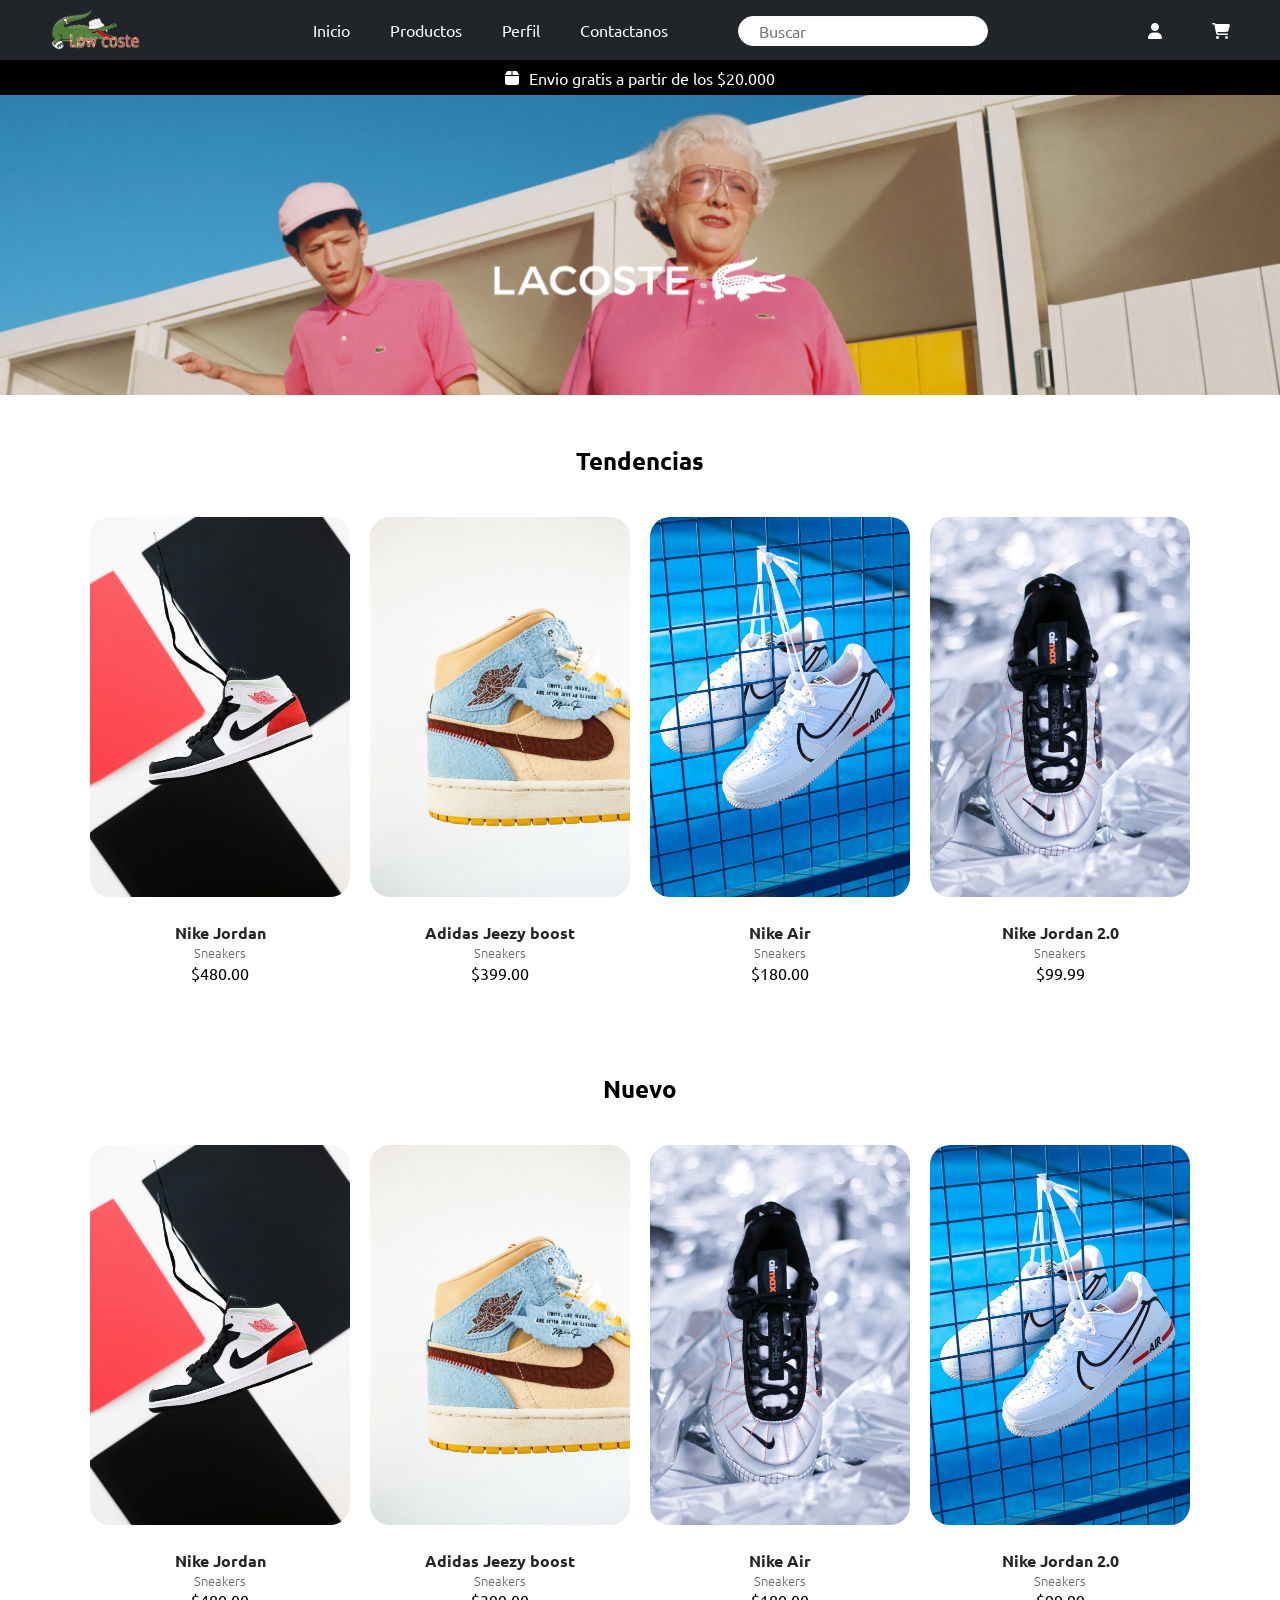
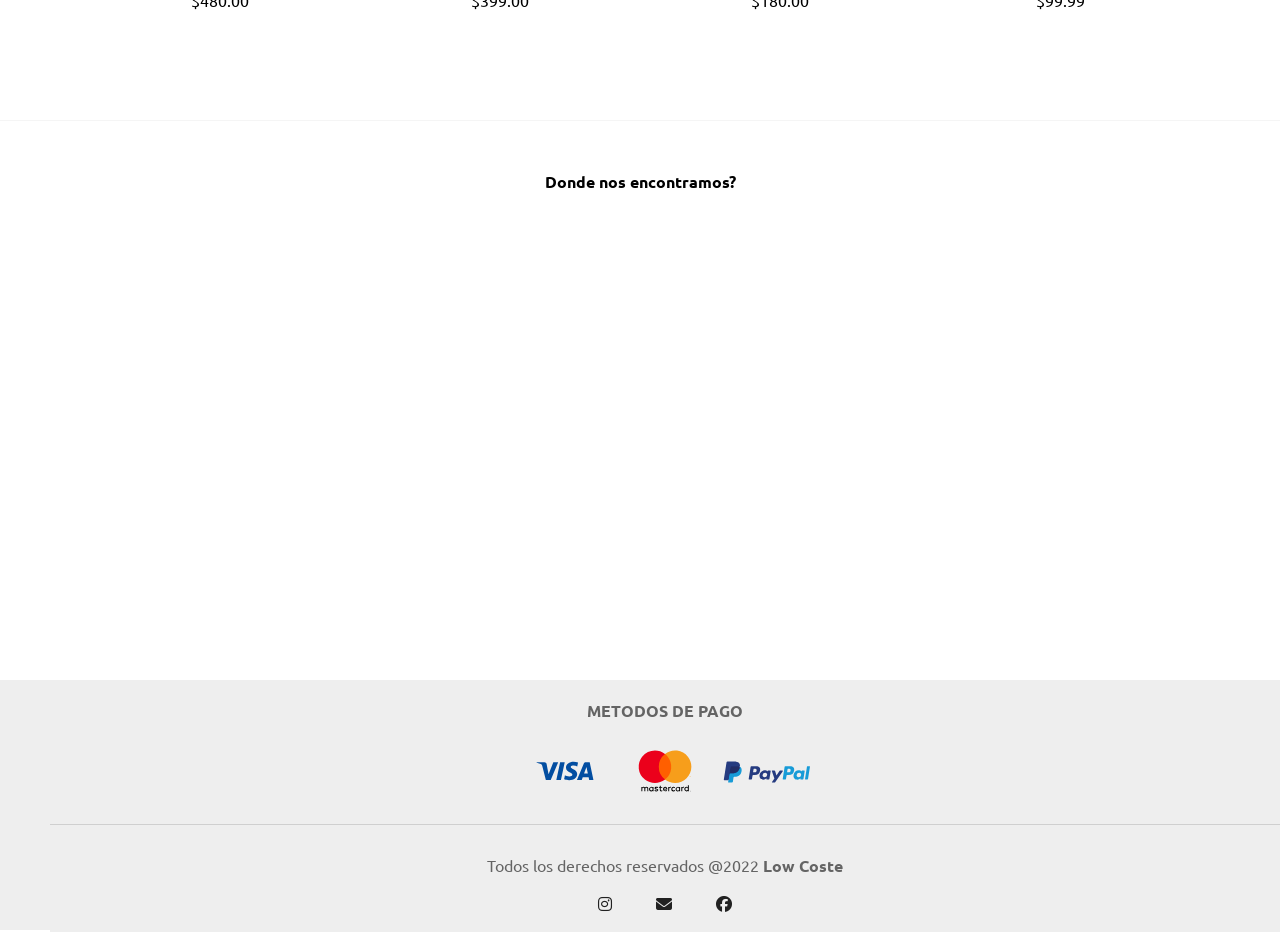
<file: index.html>
<!DOCTYPE html>
<html lang="en">
<head>
    <meta charset="UTF-8">
    <meta http-equiv="X-UA-Compatible" content="IE=edge">
    <meta name="viewport" content="width=device-width, initial-scale=1.0">
	<link rel="shortcut icon" href="./assets/images/lowcosteicono.webp" type="image/x-icon">
    <link rel="stylesheet" href="https://cdnjs.cloudflare.com/ajax/libs/font-awesome/6.2.1/css/all.min.css">
    <link rel="preconnect" href="https://fonts.googleapis.com"><link rel="preconnect" href="https://fonts.gstatic.com" crossorigin>
    <link href="https://fonts.googleapis.com/css2?family=Ubuntu:wght@300;400;700&display=swap" rel="stylesheet">
	<meta name="description" content="Comprá indumentaria y calzado al mejor precio en Low Coste Argentina">
	<meta name="keywords"  content="comprar, indumentaria, calzado, tienda"> 
	<link rel="stylesheet" href="./css/style.css">
    <title>Low Coste</title>
</head>
<body>
    <header>
        <nav>
            <input type="checkbox" id="check">									
            <label for="check" class="checkbtn">	
                <i class="fas fa-bars"></i>
            </label>
            <a href="#" class="enlace">
                <img src="./assets/images/LowCoste.webp" class="logo" alt="logo">
            </a>
            <ul class="ul-nav">
                <li><a href="./index.html">Inicio</a></li>
                <li><a href="./pages/productos.html">Productos</a></li>
                <li><a href="./pages/perfil.html">Perfil</a></li>
                <li><a href="./pages/contactanos.html">Contactanos</a></li>
                <li class="carrito"><a href="./pages/carrito.html">Carrito</a></li>
                <li class="li-buscador-nav">
                    <label for="Buscar" class="buscar2">
                        <input type="text" placeholder="Buscar" required>
                    </label> 
                </li>
            </ul> 
            <ul ul-buscador>
                <li class="li-buscador">
                    <label for="Buscar" class="buscar">
                    <input type="text" placeholder="Buscar" required>
                </label> 
                </li>
            </ul>
            <div class="items">
                <a href="./pages/perfil.html"><i class="fa-solid fa-user"></i></a>
                <a href="./pages/carrito.html"><i class="fa-solid fa-cart-shopping"></i></a>
            </div>
        </nav>
    </header>

	<div class="promocion">
        <i class="fa-sharp fa-solid fa-box"></i>
        Envio gratis a partir de los $20.000
    </div>

	<div class="advertising">
		<ul>
			<li><img src="./assets/images/lacoste1.webp" alt="lacoste1"></li>
			<li><img src="./assets/images/lacoste2.avif" alt="lacoste2"></li>
			<li><img src="./assets/images/lacoste3.webp" alt="la"></li>
			<li><img src="./assets/images/lacoste4.avif" alt="a"></li>
		</ul>
	</div>

	<!-- TENDENCIAS -->
    <section class="container-related-products">
		<h2>Tendencias</h2>
		<div class="card-list-products">
			<div class="card">
				<div class="card-img">
					<img src="./assets/images/j1.webp" alt="producto-1">
				</div>
				<div class="info-card">
					<div class="text-product">
						<h3>Nike Jordan</h3>
						<p class="category">
							Sneakers
						</p>
					</div>
					<div class="price">$480.00</div>
				</div>
			</div>
			<div class="card">
				<div class="card-img">
					<img src="./assets/images/j3.webp" alt="producto-2">
				</div>
				<div class="info-card">
					<div class="text-product">
						<h3>Adidas Jeezy boost</h3>
						<p class="category">
							Sneakers
						</p>
					</div>
					<div class="price">$399.00</div>
				</div>
			</div>
			<div class="card">
				<div class="card-img">
					<img src="./assets/images/aaa.webp" alt="producto-3">
				</div>
				<div class="info-card">
					<div class="text-product">
						<h3>Nike Air</h3>
						<p class="category">
							Sneakers
						</p>
					</div>
					<div class="price">$180.00</div>
				</div>
			</div>
			<div class="card">
				<div class="card-img">
					<img src="./assets/images/a.webp" alt="producto-4">
				</div>
				<div class="info-card">
					<div class="text-product">
						<h3>Nike Jordan 2.0</h3>
						<p class="category">
							Sneakers
						</p>
					</div>
					<div class="price">$99.99</div>
				</div>
			</div>
		</div>
	</section>
		</div>
	<section class="container-related-products">
		<h2>Nuevo</h2>
		<div class="card-list-products">
			<div class="card">
				<div class="card-img">
					<img src="./assets/images/j1.webp" alt="producto-1">
				</div>
				<div class="info-card">
					<div class="text-product">
						<h3>Nike Jordan</h3>
						<p class="category">
							Sneakers
						</p>
					</div>
					<div class="price">$480.00</div>
				</div>
			</div>
			<div class="card">
				<div class="card-img">
					<img src="./assets/images/j3.webp" alt="producto-2">
				</div>
				<div class="info-card">
					<div class="text-product">
						<h3>Adidas Jeezy boost</h3>
						<p class="category">
							Sneakers
						</p>
					</div>
					<div class="price">$399.00</div>
				</div>
			</div>
			<div class="card">
				<div class="card-img">
					<img src="./assets/images/a.webp" alt="producto-3">
				</div>
				<div class="info-card">
					<div class="text-product">
						<h3>Nike Air</h3>
						<p class="category">
							Sneakers
						</p>
					</div>
					<div class="price">$180.00</div>
				</div>
			</div>
			<div class="card">
				<div class="card-img">
					<img src="./assets/images/aaa.webp" alt="producto-4">
				</div>
				<div class="info-card">
					<div class="text-product">
						<h3>Nike Jordan 2.0</h3>
						<p class="category">
							Sneakers
						</p>
					</div>
					<div class="price">$99.99</div>
				</div>
			</div>
		</div>
	</section>

    <div align = "center" class="maps">
		<h4>Donde nos encontramos?</h4>
		<iframe src="https://www.google.com/maps/embed?pb=!1m18!1m12!1m3!1d449.4825758184048!2d-73.9990399514103!3d40.723601252837916!2m3!1f0!2f0!3f0!3m2!
		1i1024!2i768!4f13.1!3m3!1m2!1s0x89c2598ec4fef01d%3A0xa60306e0ee97de5b!2sLacoste!5e0!3m2!1ses!2sar!4v1669744217384!5m2!1ses!2sar" 
		width="600" height="450" style="border:0;" allowfullscreen="" loading="lazy" referrerpolicy="no-referrer-when-downgrade" class="mapa"></iframe>
	</div>
   
    <footer>   
        <div class="container-footer">
			<p><b>METODOS DE PAGO</b></p>
			<ul> 
				<li><img src="./assets/images/visa.svg" alt="Visa"></li>
				<li><img src="./assets/images/mastercard.svg" alt="Mastercard"></li>
				<li><img src="./assets/images/paypal.svg" alt="Paypal"></li>
			</ul>
        </div>
		<div class="footer-icons">
			<p>Todos los derechos reservados @2022 <b>Low Coste</b></p>
			<a href="https://www.instagram.com/lacoste/" target="_blank"><i class="fa-brands fa-instagram"></i></a>
			<a href="https://www.google.com/intl/es-419/gmail/about/" target="_blank"><i class="fa-solid fa-envelope"></i></a>
			<a href="https://es-la.facebook.com/" target="_blank"><i class="fa-brands fa-facebook"></i></a>
		</div> 
    </footer>
    
</body>
</html>
</file>
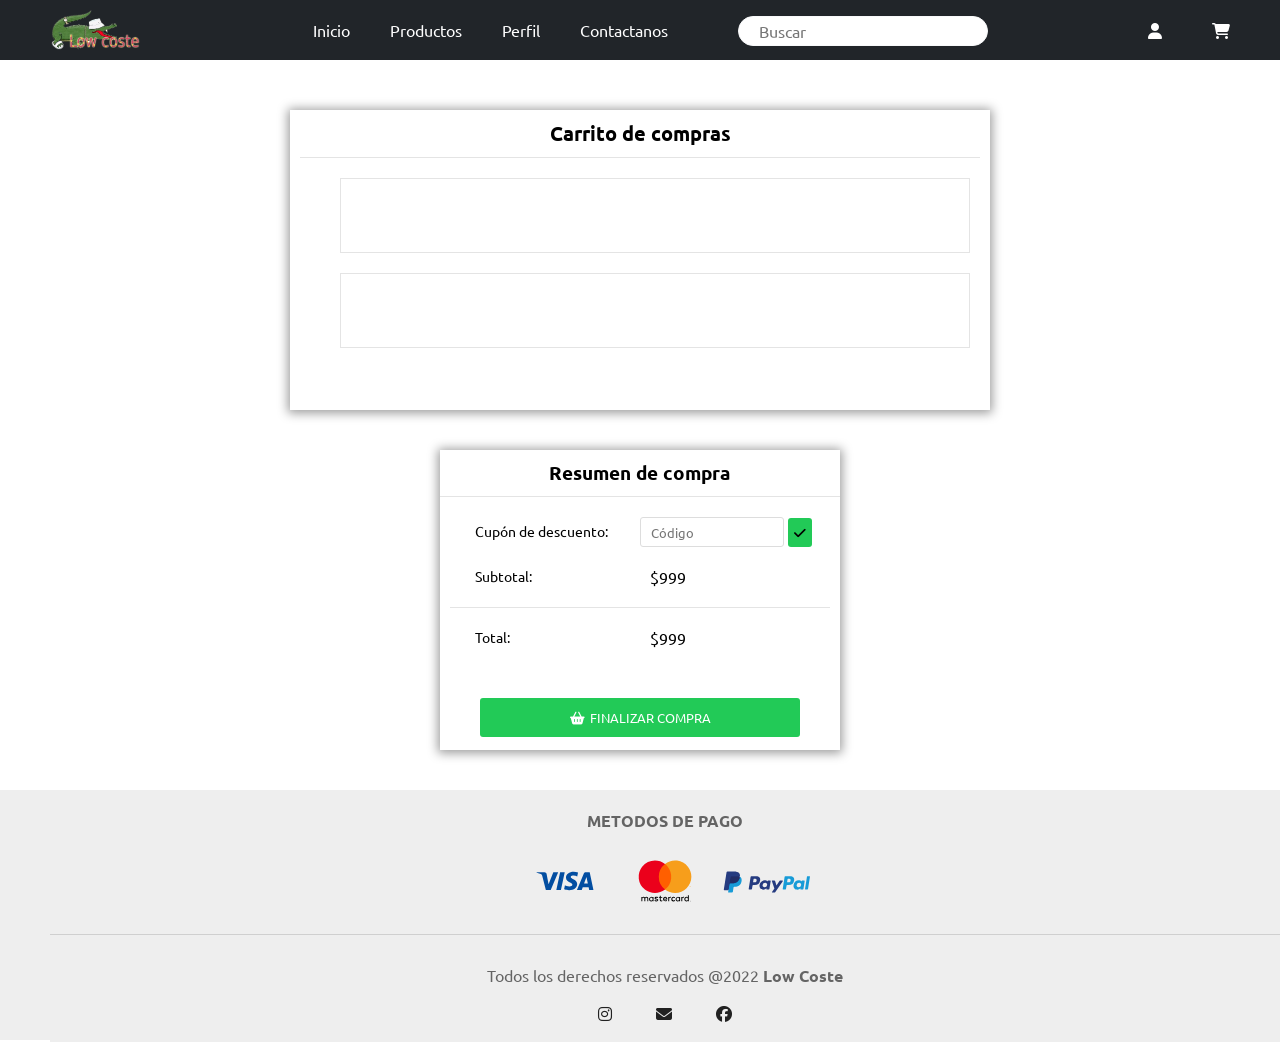
<file: pages/carrito.html>
<!DOCTYPE html>
<html lang="en">
<head>
    <meta charset="UTF-8">
    <meta http-equiv="X-UA-Compatible" content="IE=edge">
    <meta name="viewport" content="width=device-width, initial-scale=1.0">
	<link rel="shortcut icon" href="../assets/images/lowcosteicono.webp" type="image/x-icon">
    <link rel="stylesheet" href="https://cdnjs.cloudflare.com/ajax/libs/font-awesome/6.2.1/css/all.min.css">
    <link rel="preconnect" href="https://fonts.googleapis.com"><link rel="preconnect" href="https://fonts.gstatic.com" crossorigin>
    <link href="https://fonts.googleapis.com/css2?family=Ubuntu:wght@300;400;700&display=swap" rel="stylesheet">
    <meta name="description" content="Comprá indumentaria y calzado al mejor precio en Low Coste Argentina">
	<meta name="keywords"  content="comprar, indumentaria, calzado, tienda"> 
    <link rel="stylesheet" href="../css/style.css">
    <title>Low Coste</title>
</head>
<body>
    <header>
        <nav>
            <input type="checkbox" id="check">
            <label for="check" class="checkbtn">
                <i class="fas fa-bars"></i>
            </label>
            <a href="#" class="enlace">
                <img src="../assets/images/LowCoste.webp" class="logo" alt="logo">
            </a>
            <ul class="ul-nav">
                <li><a href="../index.html">Inicio</a></li>
                <li><a href="../pages/productos.html">Productos</a></li>
                <li><a href="../pages/perfil.html">Perfil</a></li>
                <li><a href="../pages/contactanos.html">Contactanos</a></li>
                <li class="carrito"><a href="../pages/carrito.html">Carrito</a></li>
                <li class="li-buscador-nav">
                    <label for="Buscar" class="buscar2">
                        <input type="text" placeholder="Buscar" required>
                    </label> 
                </li>
            </ul> 
            <ul ul-buscador>
                <li class="li-buscador">
                    <label for="Buscar" class="buscar">
                    <input type="text" placeholder="Buscar" required>
                </label> 
                </li>
            </ul>
            <div class="items">
                <a href="../pages/perfil.html"><i class="fa-solid fa-user"></i></a>
                <a href="../pages/carrito.html"><i class="fa-solid fa-cart-shopping"></i></a>
            </div>
        </nav>
    </header>
    <div class="container-carrito">
        <div class="carrito-productos">
            <h5>Carrito de compras</h5>
            <div class="producto-1"></div>
            <div class="producto-1"></div>
        </div> 
        <div class="carrito-resumen">
            <h5>Resumen de compra</h5>
             <div class="descuento">
                <p>Cupón de descuento:</p>
                <input type="codigo" id="codigo" placeholder="Código">
                <button class="boton-check"><i class="fa-solid fa-check"></i></button>
             </div>
            <div class="subtotal">
                <p>Subtotal:</p>
                <span>$999</span>
            </div>
            <div class="total">
                <p>Total:</p>
                <span>$999</span>
            </div>
            <div class="boton">
                <button class="boton-basket"><i class="fa-solid fa-basket-shopping"></i>Finalizar Compra</button>
            </div>
        </div>
    </div>
    <footer>   
        <div class="container-footer">
			<p><b>METODOS DE PAGO</b></p>
			<ul> 
				<li><img src="../assets/images/visa.svg" alt="Visa"></li>
				<li><img src="../assets/images/mastercard.svg" alt="Mastercard"></li>
				<li><img src="../assets/images/paypal.svg" alt="Paypal"></li>
			</ul>
        </div>
		<div class="footer-icons">
			<p>Todos los derechos reservados @2022 <b>Low Coste</b></p>
			<a href="https://www.instagram.com/lacoste/" target="_blank"><i class="fa-brands fa-instagram"></i></a>
			<a href="https://www.google.com/intl/es-419/gmail/about/" target="_blank"><i class="fa-solid fa-envelope"></i></a>
			<a href="https://es-la.facebook.com/" target="_blank"><i class="fa-brands fa-facebook"></i></a>
		</div> 
    </footer>
</body>
</html>
</file>
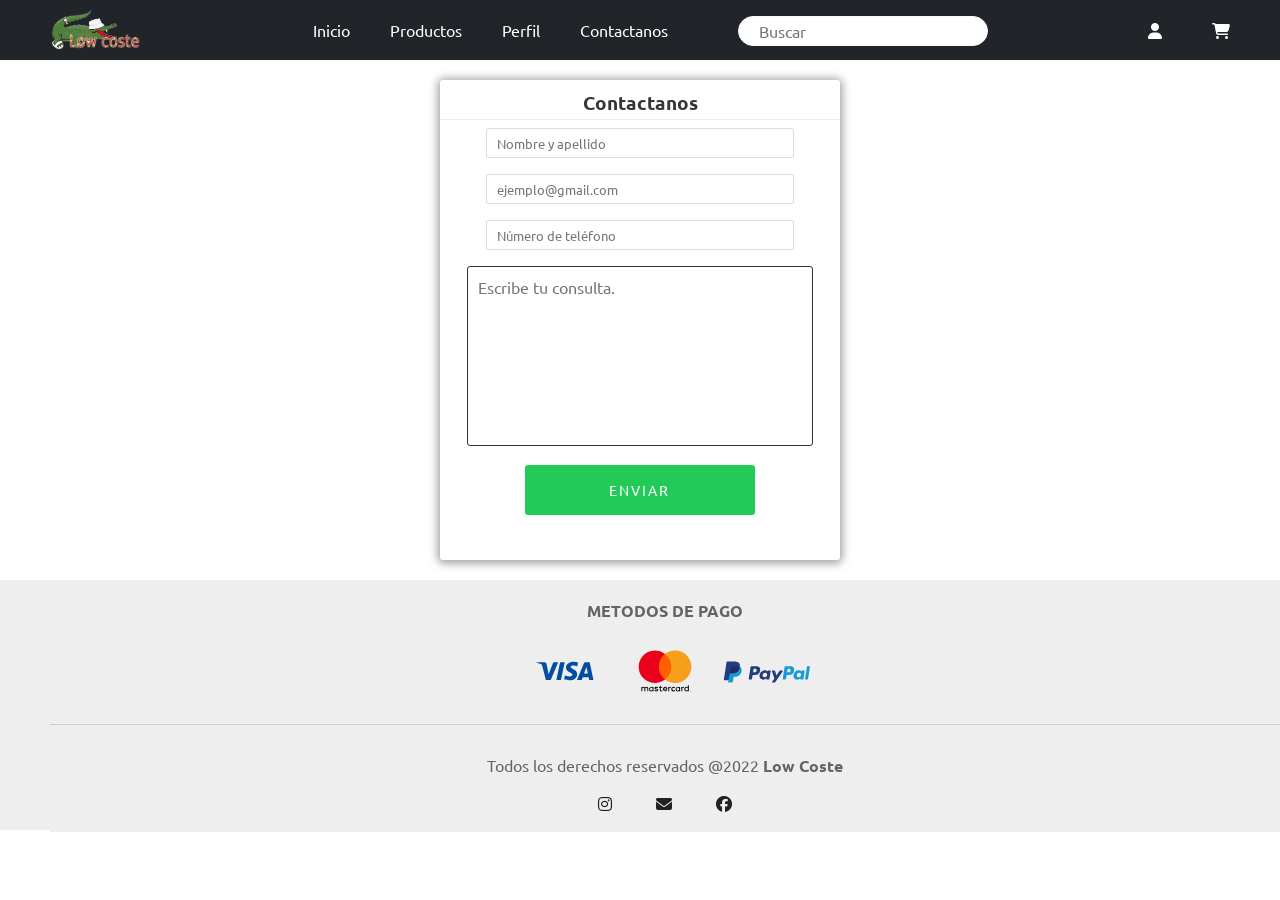
<file: pages/contactanos.html>
<!DOCTYPE html>
<html lang="en">
<head>
    <meta charset="UTF-8">
    <meta http-equiv="X-UA-Compatible" content="IE=edge">
    <meta name="viewport" content="width=device-width, initial-scale=1.0">
	<link rel="shortcut icon" href="../assets/images/lowcosteicono.webp" type="image/x-icon">
    <link rel="stylesheet" href="https://cdnjs.cloudflare.com/ajax/libs/font-awesome/6.2.1/css/all.min.css">
    <link rel="preconnect" href="https://fonts.googleapis.com"><link rel="preconnect" href="https://fonts.gstatic.com" crossorigin>
    <link href="https://fonts.googleapis.com/css2?family=Ubuntu:wght@300;400;700&display=swap" rel="stylesheet">
    <meta name="description" content="Comprá indumentaria y calzado al mejor precio en Low Coste Argentina">
	<meta name="keywords"  content="comprar, indumentaria, calzado, tienda"> 
    <link rel="stylesheet" href="../css/style.css">
    <title>Low Coste</title>
</head>
<body>
    <header>
        <nav>
            <input type="checkbox" id="check">
            <label for="check" class="checkbtn">
                <i class="fas fa-bars"></i>
            </label>
            <a href="#" class="enlace">
                <img src="../assets/images/LowCoste.webp" class="logo" alt="logo">
            </a>
            <ul class="ul-nav">
                <li><a href="../index.html">Inicio</a></li>
                <li><a href="../pages/productos.html">Productos</a></li>
                <li><a href="../pages/perfil.html">Perfil</a></li>
                <li><a href="../pages/contactanos.html">Contactanos</a></li>
                <li class="carrito"><a href="../pages/carrito.html">Carrito</a></li>
                <li class="li-buscador-nav">
                    <label for="Buscar" class="buscar2">
                        <input type="text" placeholder="Buscar" required>
                    </label> 
                </li>
            </ul> 
            <ul ul-buscador>
                <li class="li-buscador">
                    <label for="Buscar" class="buscar">
                    <input type="text" placeholder="Buscar" required>
                </label> 
                </li>
            </ul>
            <div class="items">
                <a href="../pages/perfil.html"><i class="fa-solid fa-user"></i></a>
                <a href="../pages/carrito.html"><i class="fa-solid fa-cart-shopping"></i></a>
            </div>
        </nav>
    </header>
    <!-- CONTACTANOS -->
	<div class="container-contactanos"> 
		<div class="contactanos-header">
		  <h3>Contactanos</h3>
		</div>
			<form class="contactanos-form">
				<div>
			  		<input type="nombre" id="nombre" required placeholder="Nombre y apellido">
				</div>
				<div>
			  		<input type="correo" id="correo" required placeholder="ejemplo@gmail.com">
				</div>
				<div>
			  		 <input type="numero" id="numero" required placeholder="Número de teléfono">
				</div>
				<div>
					<textarea name="mensaje" id="mensaje" cols="30" rows="5" maxlength="200" required placeholder="Escribe tu consulta."></textarea>
				</div>
				<div>
					  <button type="submit">Enviar</button>
				</div>
			</form>
	</div>

    <footer>   
        <div class="container-footer">
			<p><b>METODOS DE PAGO</b></p>
			<ul> 
				<li><img src="../assets/images/visa.svg" alt="Visa"></li>
				<li><img src="../assets/images/mastercard.svg" alt="Mastercard"></li>
				<li><img src="../assets/images/paypal.svg" alt="Paypal"></li>
			</ul>
        </div>
		<div class="footer-icons">
			<p>Todos los derechos reservados @2022 <b>Low Coste</b></p>
			<a href="https://www.instagram.com/lacoste/" target="_blank"><i class="fa-brands fa-instagram"></i></a>
			<a href="https://www.google.com/intl/es-419/gmail/about/" target="_blank"><i class="fa-solid fa-envelope"></i></a>
			<a href="https://es-la.facebook.com/" target="_blank"><i class="fa-brands fa-facebook"></i></a>
		</div> 
    </footer>

 </body>
 </html>
</file>
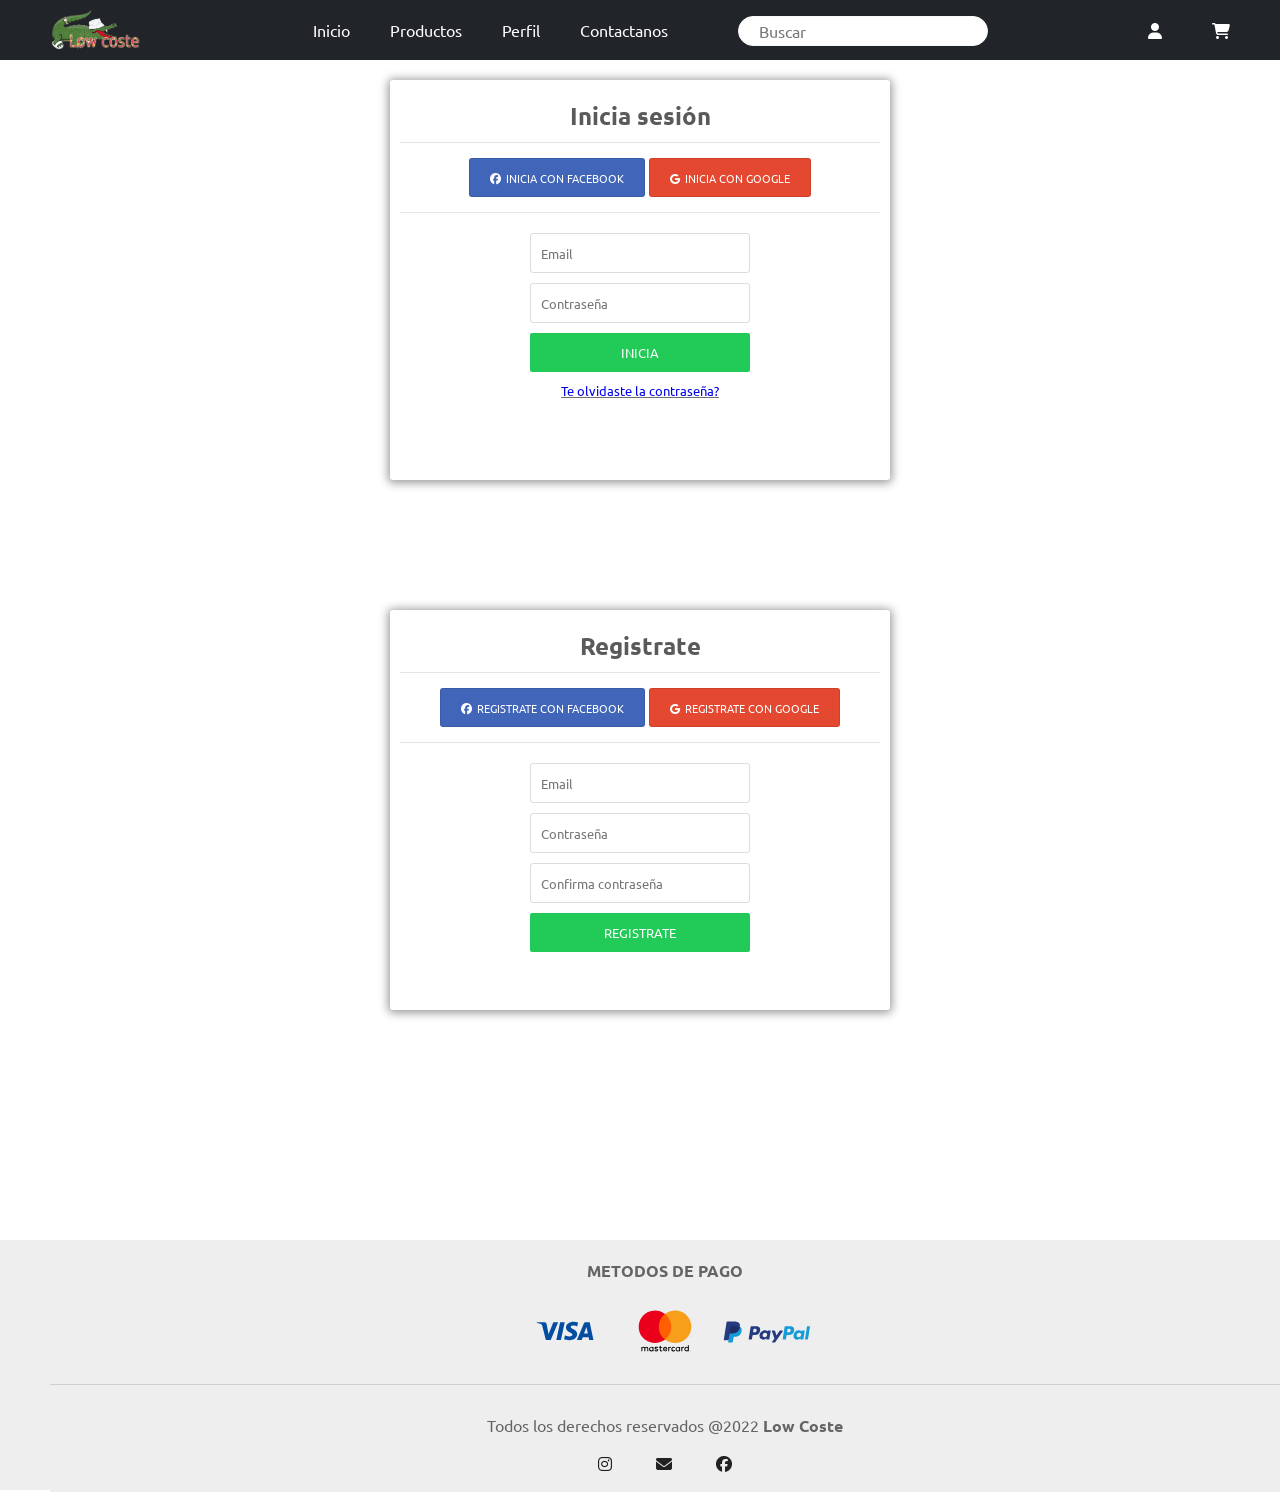
<file: pages/perfil.html>
<!DOCTYPE html>
<html lang="en">
<head>
    <meta charset="UTF-8">
    <meta http-equiv="X-UA-Compatible" content="IE=edge">
    <meta name="viewport" content="width=device-width, initial-scale=1.0">
	  <link rel="shortcut icon" href="../assets/images/lowcosteicono.webp" type="image/x-icon">
    <link rel="stylesheet" href="https://cdnjs.cloudflare.com/ajax/libs/font-awesome/6.2.1/css/all.min.css">
    <link rel="preconnect" href="https://fonts.googleapis.com"><link rel="preconnect" href="https://fonts.gstatic.com" crossorigin>
    <link href="https://fonts.googleapis.com/css2?family=Ubuntu:wght@300;400;700&display=swap" rel="stylesheet">
    <meta name="description" content="Comprá indumentaria y calzado al mejor precio en Low Coste Argentina">
	  <meta name="keywords"  content="comprar, indumentaria, calzado, tienda"> 
    <link rel="stylesheet" href="../css/style.css">
    <title>Low Coste</title>
</head>
<body>
    <header>
        <nav>
            <input type="checkbox" id="check">
            <label for="check" class="checkbtn">
                <i class="fas fa-bars"></i>
            </label>
            <a href="#" class="enlace">
                <img src="../assets/images/LowCoste.webp" class="logo" alt="logo">
            </a>
            <ul class="ul-nav">
                <li><a href="../index.html">Inicio</a></li>
                <li><a href="../pages/productos.html">Productos</a></li>
                <li><a href="../pages/perfil.html">Perfil</a></li>
                <li><a href="../pages/contactanos.html">Contactanos</a></li>
                <li class="carrito"><a href="../pages/carrito.html">Carrito</a></li>
                <li class="li-buscador-nav">
                    <label for="Buscar" class="buscar2">
                        <input type="text" placeholder="Buscar" required>
                    </label> 
                </li>
            </ul> 
            <ul ul-buscador>
                <li class="li-buscador">
                    <label for="Buscar" class="buscar">
                    <input type="text" placeholder="Buscar" required>
                </label> 
                </li>
            </ul>
            <div class="items">
                <a href="../pages/perfil.html"><i class="fa-solid fa-user"></i></a>
                <a href="../pages/carrito.html"><i class="fa-solid fa-cart-shopping"></i></a>
            </div>
        </nav>
    </header>

    <div class="container-perfil">
      <div class="container-login">
          <div class="login-header">
          <h3>Inicia sesión</h3>
          </div>
          <div class="botones">
          <button class="boton1"><a href="#">
            <i class="fa-brands fa-facebook"></i>Inicia con Facebook</a></button>
          <button class="boton2"><a href="#">
            <i class="fa-brands fa-google"></i>Inicia con Google</a></button>
          </div>
          <form class="form-login">
              <div class="form">
                <input type="email" id="email" placeholder="Email">
              </div>
              <div class="form">
                <input type="contraseña" id="contraseña" placeholder="Contraseña">
              </div>
              <div class="form">
                <button>INICIA</button>
              </div>
              <div class="form-input">
                <a href="#">Te olvidaste la contraseña?</a>
              </div>
            </form> 
      </div>
      <div class="container-register">
          <div class="login-header">
          <h3>Registrate</h3>
          </div>
          <div class="botones">
          <button class="boton1"><a href="#">
            <i class="fa-brands fa-facebook"></i>Registrate con Facebook</a></button>
          <button class="boton2"><a href="#">
            <i class="fa-brands fa-google"></i>Registrate con Google</a></button>
          </div>
          <form class="form-login">
              <div class="form">
                <input type="email" id="email" placeholder="Email">
              </div>
              <div class="form">
                <input type="contraseña" id="contraseña" placeholder="Contraseña">
              </div>
              <div class="form">
                <input type="contraseña" id="contraseña" placeholder="Confirma contraseña">
             </div>
              <div class="form">
                <button>REGISTRATE</button>
              </div>
            </form> 
      </div>
  </div>

        <footer>   
          <div class="container-footer">
        <p><b>METODOS DE PAGO</b></p>
        <ul> 
          <li><img src="../assets/images/visa.svg" alt="Visa"></li>
          <li><img src="../assets/images/mastercard.svg" alt="Mastercard"></li>
          <li><img src="../assets/images/paypal.svg" alt="Paypal"></li>
        </ul>
          </div>
      <div class="footer-icons">
        <p>Todos los derechos reservados @2022 <b>Low Coste</b></p>
        <a href="https://www.instagram.com/lacoste/" target="_blank"><i class="fa-brands fa-instagram"></i></a>
        <a href="https://www.google.com/intl/es-419/gmail/about/" target="_blank"><i class="fa-solid fa-envelope"></i></a>
        <a href="https://es-la.facebook.com/" target="_blank"><i class="fa-brands fa-facebook"></i></a>
      </div> 
      </footer>
</body>
</html>
</file>
<file: css/style.css>
* {
  margin: 0;
  padding: 0;
  text-decoration: none;
  list-style: none;
  box-sizing: border-box;
  font-family: 'Ubuntu', sans-serif; }

nav {
  background-color: #212529;
  height: 60px;
  width: 100%; }
  nav .ul-nav {
    display: flex;
    justify-content: center;
    line-height: 60px; }
  nav ul li a {
    color: #fff;
    padding: 0px 60px; }

.enlace {
  position: absolute;
  padding: 10px 50px; }

.logo {
  height: 40px; }

.checkbtn {
  font-size: 30px;
  color: #fff;
  float: right;
  line-height: 80px;
  cursor: pointer;
  display: none; }

.carrito {
  display: none; }

.li-buscador {
  background-color: #212529;
  display: flex;
  justify-content: center; }

.buscar {
  display: none;
  position: relative;
  justify-content: center; }
  .buscar input {
    width: 250px;
    height: 30px;
    padding: 0 20px;
    font-size: 1rem;
    outline: none;
    border: 1px solid #f8f9fa;
    border-radius: 30px; }

.buscar2 {
  display: flex;
  justify-content: center;
  padding: 6px 0 0 50px;
  line-height: 25px; }
  .buscar2 input {
    margin-top: 10px;
    width: 250px;
    height: 30px;
    padding: 0 20px;
    font-size: 1rem;
    outline: none;
    border: 1px solid #f8f9fa;
    border-radius: 30px; }

.items {
  display: flex;
  position: absolute;
  padding-right: 50px;
  top: 20px;
  right: 0; }
  .items a {
    padding-left: 50px;
    color: #fff; }

#check {
  display: none; }

/*HEADER*/
@media (max-width: 1350px) {
  nav ul li a {
    padding: 0px 20px; } }

@media (max-width: 1000px) {
  .buscar2 {
    display: none; }
  .buscar {
    display: flex; }
  nav {
    height: 100px; } }

@media (max-width: 750px) {
  .checkbtn {
    display: flex;
    padding: 25px 25px 5px 5px; }
  nav {
    height: 80px; }
  .items {
    margin: 10px 50px 0px 0px; }
  .li-buscador {
    padding: 25px 0 0 100px; }
  .enlace {
    padding: 15px 50px; }
  .ul-nav {
    position: fixed;
    flex-direction: column;
    width: 100%;
    height: 400px;
    background-color: #343A40;
    top: 80px;
    left: -100%;
    text-align: center;
    align-items: center;
    transition: all 0.5s; }
  nav ul li a {
    font-size: 20px; }
  #check:checked ~ ul {
    left: 0; } }

@media (max-width: 720px) {
  .fa-user {
    display: none; } }

@media (max-width: 600px) {
  .fa-cart-shopping {
    display: none; }
  .carrito {
    display: flex; } }

@media (max-width: 505px) {
  .buscar input {
    display: none; }
  .buscar2 {
    display: flex;
    padding-right: 50px; } }

/*HEADER*/
.promocion {
  height: 35px;
  width: 100%;
  background-color: #000;
  color: #fff;
  display: flex;
  justify-content: center;
  align-items: center; }
  .promocion i {
    padding-right: 10px; }

.advertising {
  width: 100%;
  height: 450px;
  overflow: hidden;
  background-size: cover;
  background-position: center center; }
  .advertising ul {
    display: flex;
    width: 400%;
    animation: slide 25s infinite alternate linear; }
    .advertising ul li {
      list-style: none;
      width: 100%;
      height: 100%; }
      .advertising ul li img {
        width: 100%;
        height: 100%; }

@keyframes slide {
  0% {
    margin-left: 0%; }
  20% {
    margin-left: 0%; }
  25% {
    margin-left: -100%; }
  45% {
    margin-left: -100%; }
  50% {
    margin-left: -200%; }
  70% {
    margin-left: -200%; }
  75% {
    margin-left: -300%; }
  100% {
    margin-left: -300%; } }

.backvideo {
  width: 100%;
  height: calc(50vh - 50px);
  object-fit: cover; }

@media (max-width: 1600px) {
  .advertising {
    height: 400px; } }

@media (max-width: 1400px) {
  .advertising {
    height: 300px; } }

@media (max-width: 1020px) {
  .advertising {
    height: 250px; } }

@media (max-width: 820px) {
  .advertising {
    height: 200px; } }

@media (max-width: 620px) {
  .advertising {
    height: 150px; } }

@media (max-width: 490px) {
  .advertising {
    height: 100px; } }

.container-related-products h2 {
  text-align: center;
  margin-bottom: 30px;
  padding-top: 50px; }

.container-related-products .card-list-products .card-img {
  margin-bottom: 15px;
  padding: 10px;
  height: 400px;
  width: 280px; }
  .container-related-products .card-list-products .card-img img {
    height: 100%;
    width: 100%;
    border-radius: 20px; }
    .container-related-products .card-list-products .card-img img:hover {
      transform: scale(1.1);
      transition: 0.2s; }

.container-related-products .card-list-products .text-product {
  font-weight: 300;
  line-height: 1.4;
  text-align: center; }
  .container-related-products .card-list-products .text-product h3 {
    font-size: 1rem; }
  .container-related-products .card-list-products .text-product p {
    color: #666;
    font-size: 13px; }

.container-related-products .card-list-products .price {
  text-align: center;
  margin-bottom: 40px; }

.maps {
  margin-bottom: 20px; }
  .maps h4 {
    border-top: 1px solid whitesmoke;
    padding-top: 50px;
    margin-top: 70px;
    padding-bottom: 15px;
    text-align: center; }

/*TENDENCIAS-NUEVO*/
@media (max-width: 1250px) {
  .card-img img {
    height: 300px; } }

@media (max-width: 1150px) {
  .card-list-products {
    margin: 0 180px 0 180px; } }

@media (max-width: 1000px) {
  .card-img img {
    height: 250px; }
  .text-product h3 {
    font-size: 14px; }
  .text-product p {
    color: #666;
    font-size: 13px; }
  .price {
    font-size: 13px; } }

@media (max-width: 930px) {
  .card-list-products {
    margin: 0 100px 0 100px; } }

@media (max-width: 880px) {
  .card-list-products {
    margin: 0 50px 0 50px; } }

@media (max-width: 850px) {
  .card-img {
    height: 200px; } }

@media (max-width: 690px) {
  .card-list-products {
    margin: 0px; } }

/*TENDENCIAS-NUEVO*/
/*MAPS*/
@media (max-width: 630px) {
  iframe {
    height: 400px;
    width: 350px; } }

@media (max-width: 450px) {
  iframe {
    height: 300px;
    width: 300px; } }

@media (max-width: 370px) {
  iframe {
    height: 250px;
    width: 250px; }
  h4 {
    font-size: 13px; } }

/*MAPS*/
footer {
  background-color: #eee;
  width: 100%;
  height: 250px;
  padding: 20px 0 10px 50px;
  color: #646464; }
  footer .container-footer p {
    text-align: center; }
  footer .container-footer ul {
    display: flex;
    justify-content: center; }
    footer .container-footer ul li {
      width: 100px; }
      footer .container-footer ul li img {
        width: 100%; }
  footer .footer-icons {
    text-align: center;
    background-color: #eee;
    border-top: 1px solid #cfcfcf;
    padding-top: 30px; }
    footer .footer-icons i {
      padding: 20px; }
    footer .footer-icons a {
      text-decoration: none;
      color: #212121; }

.container-perfil {
  display: grid;
  height: 50vh;
  width: 100%;
  margin-bottom: 80px;
  justify-items: center;
  padding: 20px 14% 20px 14%;
  grid-template-columns: 1fr 1fr;
  grid-template-rows: 1fr;
  grid-template-areas: "login register"; }
  .container-perfil .container-login {
    grid-area: login; }
  .container-perfil .container-register {
    grid-area: register; }
  .container-perfil .login-header {
    border-bottom: 1px solid rgba(202, 202, 202, 0.5); }
    .container-perfil .login-header h3 {
      color: #5a5a5a;
      font-size: 1.5rem;
      margin: 10px; }
  .container-perfil .botones {
    padding: 15px;
    border-bottom: 1px solid rgba(202, 202, 202, 0.5); }
    .container-perfil .botones a {
      text-decoration: none;
      color: #fff;
      padding: 10px;
      font-size: 11px;
      text-transform: uppercase; }
    .container-perfil .botones .boton1 {
      background-color: #4165b9; }
    .container-perfil .botones .boton2 {
      background-color: #e44830; }
    .container-perfil .botones button {
      padding: 10px;
      border-radius: 3px;
      border: 1px solid rgba(0, 0, 0, 0.1); }
    .container-perfil .botones i {
      margin-right: 5px; }
  .container-perfil .form-login {
    margin: 20px; }
  .container-perfil form input {
    width: 50%;
    height: 40px;
    outline: none;
    border: 1px solid #ddd;
    padding: 0 10px;
    border-radius: 3px;
    margin-bottom: 10px; }
  .container-perfil form input:focus {
    border-color: #72b0fc; }
  .container-perfil form button {
    font-size: 13px;
    padding: 11px 0;
    border-radius: 2px;
    text-transform: uppercase;
    width: 50%;
    border: none;
    color: #fff;
    background-color: #22ca57;
    cursor: pointer; }
  .container-perfil .form-input {
    color: #706f6f;
    padding-top: 10px;
    font-size: 0.8rem;
    text-decoration: underline; }

.container-login, .container-register {
  text-align: center;
  width: 500px;
  height: 400px;
  background-color: #fff;
  padding: 10px;
  border-radius: 3px;
  box-shadow: 0px 1px 10px 2px rgba(0, 0, 0, 0.4); }

/*PERFIL-PAGINA-3*/
@media (max-width: 1550px) {
  .container-perfil {
    height: 1100px;
    grid-template-columns: 1fr;
    grid-template-rows: 1fr 1fr;
    grid-template-areas: "login" "register"; } }

@media (max-width: 800px) {
  .container-login, .container-register {
    width: 400px;
    height: 500px; }
    .container-login .botones button, .container-register .botones button {
      margin: 10px;
      width: 70%; }
    .container-login .form input, .container-register .form input {
      width: 70%; } }

@media (max-width: 550px) {
  .container-login, .container-register {
    width: 300px; }
    .container-login .botones button, .container-register .botones button {
      width: 90%; }
    .container-login .form input, .container-register .form input {
      width: 90%; } }

/*PERFIL-PAGINA-3*/
.container-contactanos {
  margin: 20px auto;
  height: 480px;
  width: 400px;
  background-color: #fff;
  border-radius: 3px;
  box-shadow: 0px 1px 10px 2px rgba(0, 0, 0, 0.4); }
  .container-contactanos .contactanos-header {
    text-align: center;
    color: #363636;
    padding: 10px;
    border-bottom: 1px solid #eee;
    text-align: center;
    height: 40px; }
  .container-contactanos .contactanos-form div {
    width: 100%;
    padding: 8px;
    text-align: center; }
  .container-contactanos .contactanos-form input {
    width: 80%;
    height: 30px;
    outline: none;
    border: 1px solid #ddd;
    padding: 0 10px;
    border-radius: 2px;
    color: #333;
    font-size: 0.8rem; }
    .container-contactanos .contactanos-form input:focus {
      border-color: #358efb; }
  .container-contactanos .contactanos-form button {
    background-color: #22ca57;
    width: 60%;
    height: 50px;
    border-radius: 3px;
    border: none;
    color: #fff;
    letter-spacing: 2px;
    font-size: 14px;
    text-transform: uppercase;
    cursor: pointer; }
  .container-contactanos .contactanos-form #mensaje {
    width: 90%;
    height: 180px;
    font-size: 16px;
    padding: 10px;
    outline: none;
    border: 1px solid #333;
    border-radius: 3px;
    resize: none; }
    .container-contactanos .contactanos-form #mensaje:focus {
      border-color: #3d92fa; }

@media (max-width: 450px) {
  .container-contactanos {
    width: 300px; } }

.text-product {
  color: #252525; }

.card-list-products {
  display: flex;
  flex-wrap: wrap;
  justify-content: center; }

.container-carrito {
  display: grid;
  height: 80vh;
  width: 100%;
  margin-top: 50px;
  grid-template-columns: 2fr 1fr;
  grid-template-rows: 1fr;
  grid-template-areas: "productos resumen"; }
  .container-carrito .carrito-productos {
    grid-area: productos;
    width: 800px;
    height: 400px;
    margin-left: 100px;
    background-color: #fff;
    box-shadow: 0px 1px 10px 2px rgba(0, 0, 0, 0.4); }
    .container-carrito .carrito-productos h5 {
      text-align: center;
      font-size: 20px;
      margin: 10px;
      padding-bottom: 10px;
      border-bottom: 1px solid rgba(202, 202, 202, 0.5); }
    .container-carrito .carrito-productos .producto-1 {
      width: 90%;
      height: 25%;
      margin: 20px 0 10px 50px;
      border: 1px solid rgba(202, 202, 202, 0.5); }
  .container-carrito .carrito-resumen {
    grid-area: resumen;
    height: 300px;
    width: 400px;
    margin-right: 150px;
    box-shadow: 0px 1px 10px 2px rgba(0, 0, 0, 0.4);
    background-color: #fff; }
    .container-carrito .carrito-resumen h5 {
      font-size: 1.2rem;
      padding: 10px;
      border-bottom: 1px solid rgba(202, 202, 202, 0.5);
      text-align: center; }
    .container-carrito .carrito-resumen .descuento {
      margin: 20px 20px; }
      .container-carrito .carrito-resumen .descuento p {
        position: absolute;
        margin: 5px 0px 0px 15px;
        font-size: 14px; }
      .container-carrito .carrito-resumen .descuento input {
        width: 40%;
        height: 30px;
        outline: none;
        border: 1px solid #ddd;
        padding: 0 10px;
        border-radius: 3px;
        margin-left: 180px; }
      .container-carrito .carrito-resumen .descuento .boton-check {
        padding: 6px;
        background-color: #22ca57;
        border: none;
        border-radius: 3px;
        cursor: pointer; }
        .container-carrito .carrito-resumen .descuento .boton-check i {
          color: #000; }
    .container-carrito .carrito-resumen .subtotal {
      margin: 10px 10px;
      padding-bottom: 20px;
      border-bottom: 1px solid rgba(202, 202, 202, 0.5); }
      .container-carrito .carrito-resumen .subtotal p {
        position: absolute;
        font-size: 14px;
        margin-left: 25px; }
      .container-carrito .carrito-resumen .subtotal span {
        margin-left: 200px; }
    .container-carrito .carrito-resumen .total {
      margin: 10px 10px;
      padding-top: 10px; }
      .container-carrito .carrito-resumen .total p {
        position: absolute;
        font-size: 14px;
        margin-left: 25px; }
      .container-carrito .carrito-resumen .total span {
        margin-left: 200px; }
  .container-carrito .boton {
    text-align: center;
    margin-top: 50px; }
    .container-carrito .boton .boton-basket {
      font-size: 13px;
      padding: 11px 0;
      border-radius: 3px;
      text-transform: uppercase;
      width: 80%;
      border: none;
      color: #fff;
      background-color: #22ca57;
      cursor: pointer; }
      .container-carrito .boton .boton-basket i {
        padding-right: 5px; }

@media (max-width: 1480px) {
  .container-carrito {
    height: 680px;
    display: flex;
    flex-direction: column;
    justify-content: center;
    align-items: center; }
    .container-carrito .carrito-productos {
      width: 700px;
      height: 300px;
      margin: 0 auto; }
    .container-carrito .carrito-resumen {
      margin: 40px auto; } }

@media (max-width: 720px) {
  .container-carrito .carrito-productos {
    width: 400px; }
    .container-carrito .carrito-productos .producto-1 {
      width: 80%; } }

@media (max-width: 410px) {
  .container-carrito {
    height: 650px; }
    .container-carrito .carrito-productos {
      width: 300px; }
      .container-carrito .carrito-productos h5 {
        font-size: 1rem; }
      .container-carrito .carrito-productos .producto-1 {
        width: 70%; }
    .container-carrito .carrito-resumen {
      height: 310px;
      width: 300px; }
      .container-carrito .carrito-resumen h5 {
        font-size: 1rem; }
      .container-carrito .carrito-resumen .descuento {
        margin: 20px 20px; }
        .container-carrito .carrito-resumen .descuento p {
          position: absolute;
          margin: 5px 0px 0px 0px;
          font-size: 13px; }
        .container-carrito .carrito-resumen .descuento input {
          width: 38%;
          height: 25px;
          margin-left: 128px;
          font-size: 13px; }
        .container-carrito .carrito-resumen .descuento .boton-check {
          padding: 5px;
          font-size: 13px; }
      .container-carrito .carrito-resumen .subtotal {
        margin: 10px 10px;
        padding-bottom: 20px;
        border-bottom: 1px solid rgba(202, 202, 202, 0.5); }
        .container-carrito .carrito-resumen .subtotal p {
          font-size: 13px;
          margin-left: 13px; }
        .container-carrito .carrito-resumen .subtotal span {
          margin-left: 200px;
          font-size: 13px; }
      .container-carrito .carrito-resumen .total p {
        font-size: 13px;
        margin-left: 13px; }
      .container-carrito .carrito-resumen .total span {
        margin-left: 200px;
        font-size: 13px; } }
</file>
